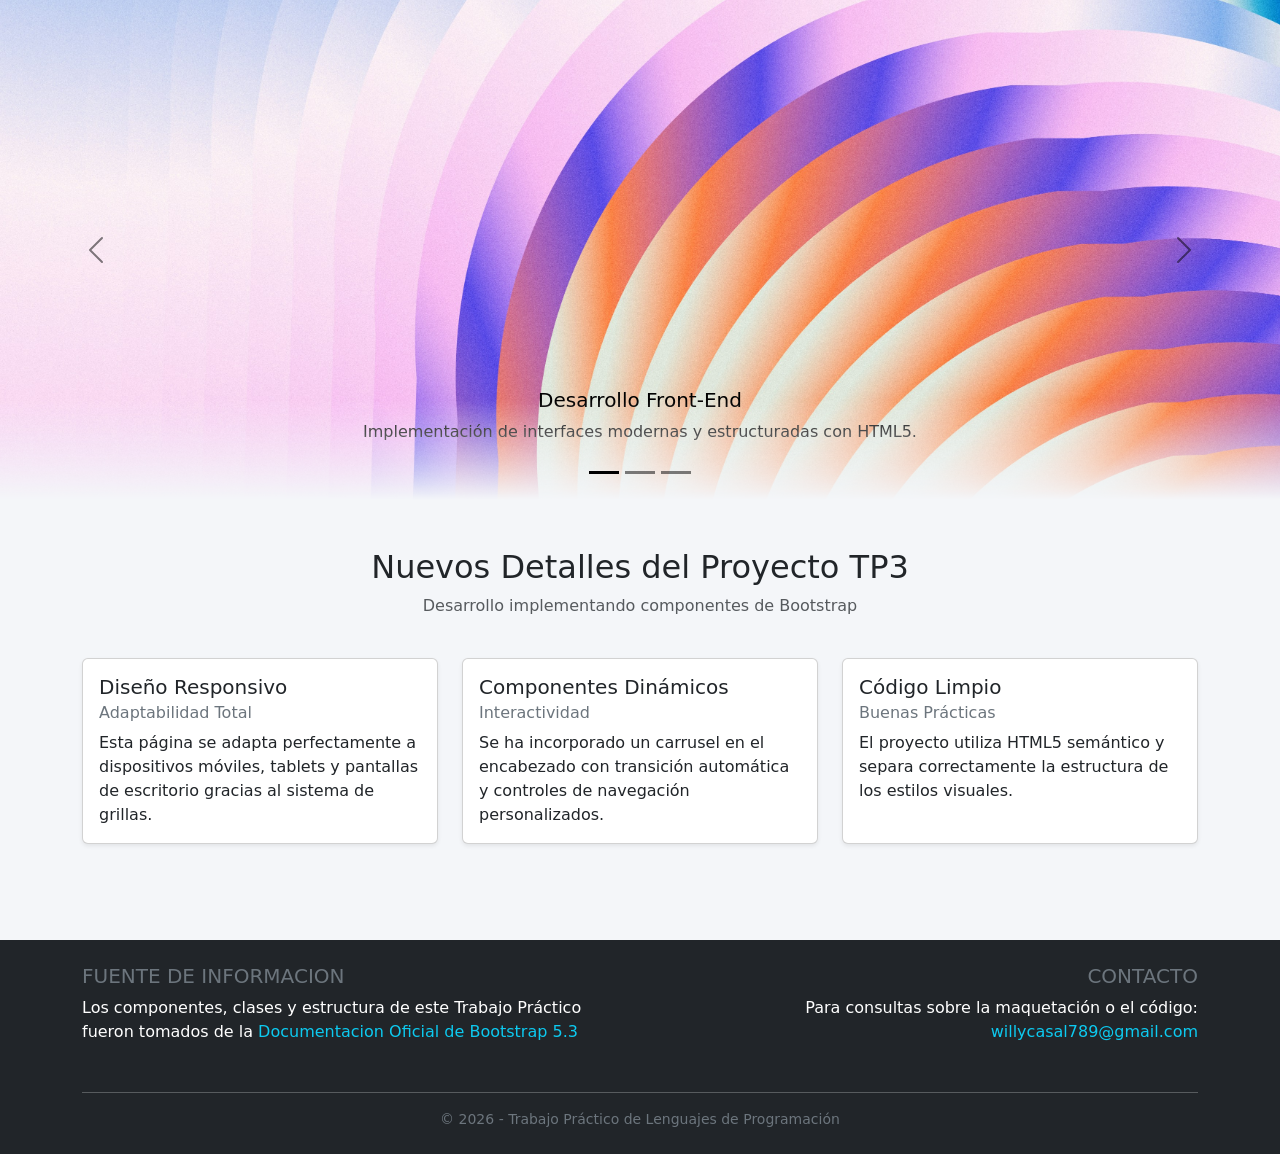
<file: index.html>
<!DOCTYPE html>
<html lang="en">
<head>
    <meta charset="UTF-8">
    <meta name="viewport" content="width=device-width, initial-scale=1.0">
    <title>Proyecto HTML Bootstrap</title>
    <link href="https://cdn.jsdelivr.net/npm/bootstrap@5.3.8/dist/css/bootstrap.min.css" rel="stylesheet" integrity="sha384-sRIl4kxILFvY47J16cr9ZwB07vP4J8+LH7qKQnuqkuIAvNWLzeN8tE5YBujZqJLB" crossorigin="anonymous">
    <link rel="stylesheet" href="style.css">

    
</head>

<body class="d-flex flex-column min-vh-100">
    <header>

        <div id="carouselExampleDark" class="carousel carousel-dark slide">
            <div class="carousel-indicators">
                <button type="button" data-bs-target="#carouselExampleDark" data-bs-slide-to="0" class="active" aria-current="true" aria-label="Slide 1"></button>
                <button type="button" data-bs-target="#carouselExampleDark" data-bs-slide-to="1" aria-label="Slide 2"></button>
                <button type="button" data-bs-target="#carouselExampleDark" data-bs-slide-to="2" aria-label="Slide 3"></button>
            </div>

            <div class="carousel-inner">
                <div class="carousel-item active" data-bs-interval="10000">
                <img src="images/image1.jpg" class="d-block w-100" alt="...">
                <div class="carousel-caption d-none d-md-block">
                    <h5>Desarrollo Front-End</h5>
                    <p>Implementación de interfaces modernas y estructuradas con HTML5.</p>
                </div>
                </div>
                <div class="carousel-item" data-bs-interval="2000">
                <img src="images/image2.jpg" class="d-block w-100" alt="...">
                <div class="carousel-caption d-none d-md-block">
                    <h5>Framework Bootstrap 5</h5>
                    <p>Uso de componentes dinámicos y sistema de grillas para diseño web.</p>
                </div>
                </div>
                <div class="carousel-item">
                <img src="images/image3.jpg" class="d-block w-100" alt="...">
                <div class="carousel-caption d-none d-md-block">
                    <h5>Diseño Responsivo</h5>
                    <p>Adaptabilidad total garantizada para dispositivos móviles y de escritorio.</p>
                </div>
                </div>
            </div>
            <button class="carousel-control-prev" type="button" data-bs-target="#carouselExampleDark" data-bs-slide="prev">
                <span class="carousel-control-prev-icon" aria-hidden="true"></span>
                <span class="visually-hidden">Previous</span>
            </button>
            <button class="carousel-control-next" type="button" data-bs-target="#carouselExampleDark" data-bs-slide="next">
                <span class="carousel-control-next-icon" aria-hidden="true"></span>
                <span class="visually-hidden">Next</span>
            </button>
        </div>
    </header>


    <main class="container my-5 flex-grow-1">
        <div class="row mb-4 text-center">
            <div class="col-12">
                <h2>Nuevos Detalles del Proyecto TP3</h2>
                <p class="text-muted">Desarrollo implementando componentes de Bootstrap</p>
            </div>
        </div>

        <div class="row g-4"> <div class="col-md-4">
                <div class="card h-100 shadow-sm">
                    <div class="card-body">
                        <h5 class="card-title">Diseño Responsivo</h5>
                        <h6 class="card-subtitle mb-2 text-secondary">Adaptabilidad Total</h6>
                        <p class="card-text">Esta página se adapta perfectamente a dispositivos móviles, tablets y pantallas de escritorio gracias al sistema de grillas.</p>
                    </div>
                </div>
            </div>

            <div class="col-md-4">
                <div class="card h-100 shadow-sm">
                    <div class="card-body">
                        <h5 class="card-title">Componentes Dinámicos</h5>
                        <h6 class="card-subtitle mb-2 text-secondary">Interactividad</h6>
                        <p class="card-text">Se ha incorporado un carrusel en el encabezado con transición automática y controles de navegación personalizados.</p>
                    </div>
                </div>
            </div>

            <div class="col-md-4">
                <div class="card h-100 shadow-sm">
                    <div class="card-body">
                        <h5 class="card-title">Código Limpio</h5>
                        <h6 class="card-subtitle mb-2 text-secondary">Buenas Prácticas</h6>
                        <p class="card-text">El proyecto utiliza HTML5 semántico y separa correctamente la estructura de los estilos visuales.</p>
                    </div>
                </div>
            </div>
        </div>
    </main>

    <footer class=" bg-dark text-white py-4 mt-5">
        <div class="container">
            <div class="row text-center text-md-start">
                <div class="col-md-6 mb-3 mb-md-0">
                    <h5 class="text-uppercase text-secondary">Fuente de Informacion</h5>
                    <p class="mb-0">
                        Los componentes, clases y estructura de este Trabajo Práctico fueron tomados de la
                        <a href="https://getbootstrap.com/docs/5.3/" target="_blank" class="text-info text-decoration-none">Documentacion Oficial de Bootstrap 5.3</a>
                    </p>                        
                </div>

                <div class="col-md-6 text-md-end">
                    <h5 class="text-uppercase text-secondary">Contacto</h5>
                    <p class="mb-0">
                        Para consultas sobre la maquetación o el código:<br>
                        <a href="mailto:willycasal789@gmail.com" target="_blank" class="text-decoration-none text-info">willycasal789@gmail.com</a>
                    </p>
                </div>
            </div>

            <hr class="border-light mt-5 mb-3">
            <div class="text-center small text-secondary">
                &copy; 2026 - Trabajo Práctico de Lenguajes de Programación
            </div>
        </div>
    </footer>
    <script src="https://cdn.jsdelivr.net/npm/bootstrap@5.3.8/dist/js/bootstrap.bundle.min.js" integrity="sha384-FKyoEForCGlyvwx9Hj09JcYn3nv7wiPVlz7YYwJrWVcXK/BmnVDxM+D2scQbITxI" crossorigin="anonymous"></script>
</body>
</html>
</file>
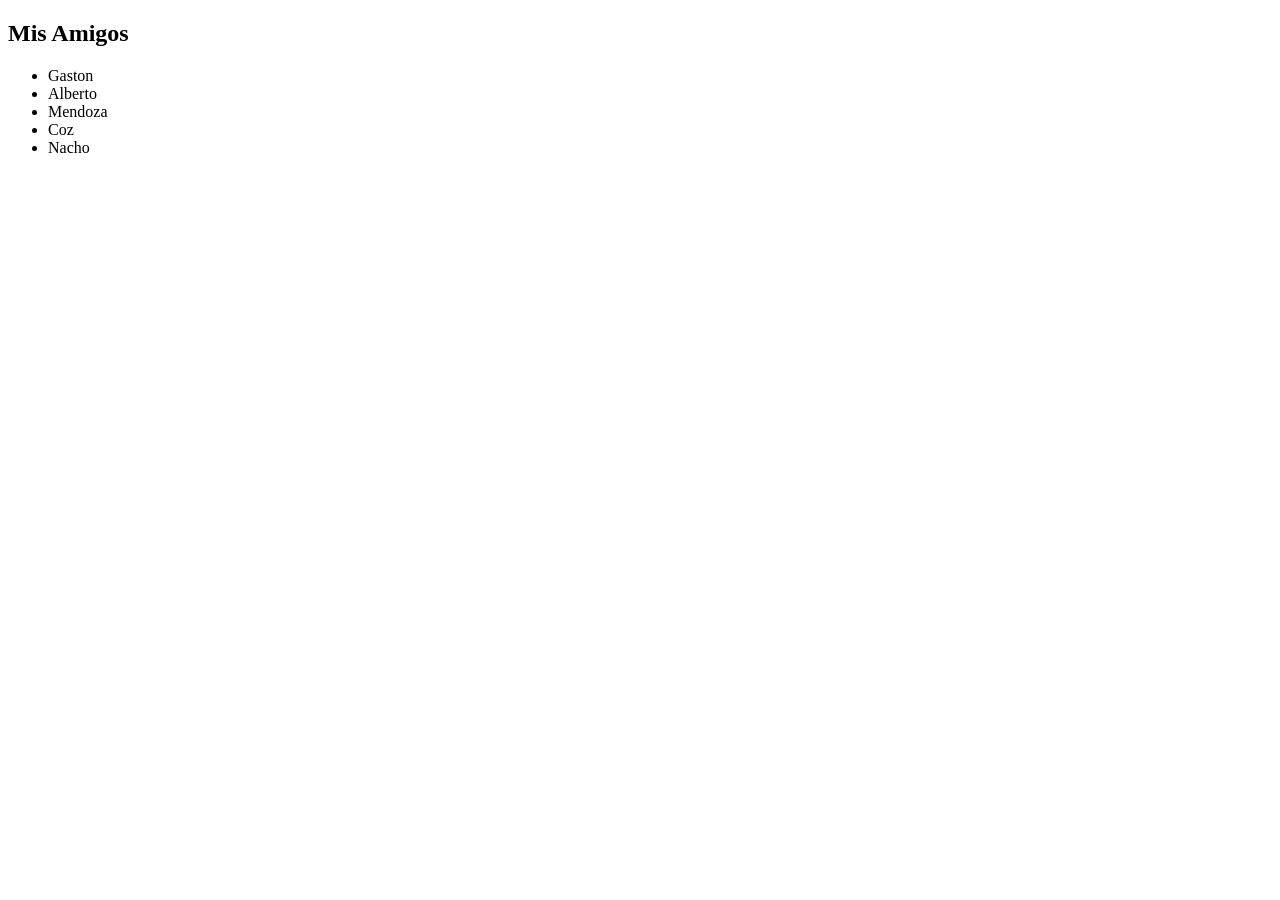
<file: TP_JS/Parte2/Ejercicio1.html>
<!DOCTYPE html>
<html lang="en">
<head>
    <meta charset="UTF-8">
    <meta name="viewport" content="width=device-width, initial-scale=1.0">
    <title>Lista Dinamica</title>
</head>
<body>
    <h2>Mis Amigos</h2>
    <ul id="mi-lista"></ul>

    <script src="Ejercicio1.js"></script>
</body>
</html>
</file>
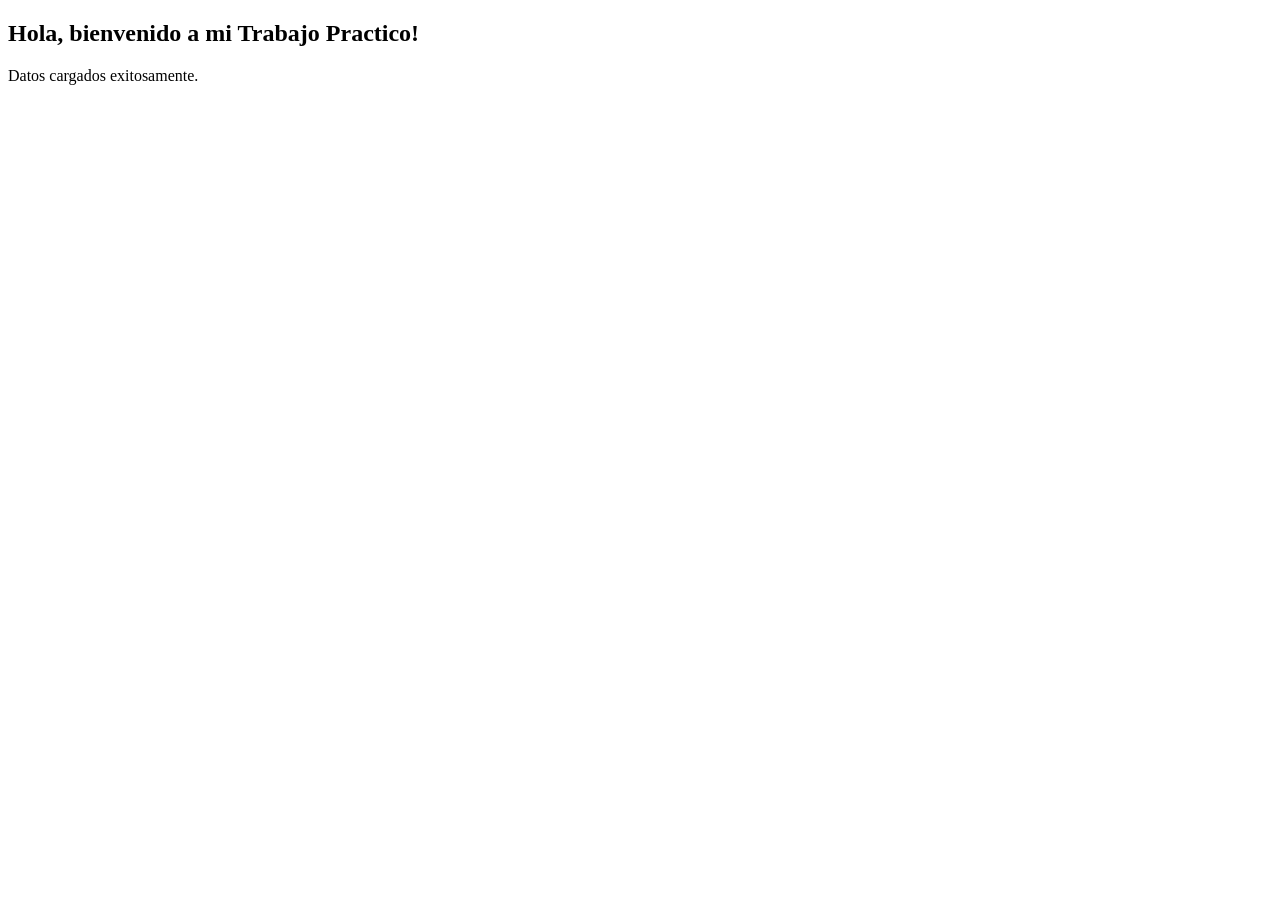
<file: TP_JS/Parte2/Ejercicio2.html>
<!DOCTYPE html>
<html lang="en">
<head>
    <meta charset="UTF-8">
    <meta name="viewport" content="width=device-width, initial-scale=1.0">
    <title>Modificar ID</title>
</head>
<body>
    <h2 id="mensaje-bienvenida">Hola, Visitante</h2>
    <p id="estado">Cargando datos...</p>

    <script src="Ejercicio2.js"></script>
</body>
</html>
</file>
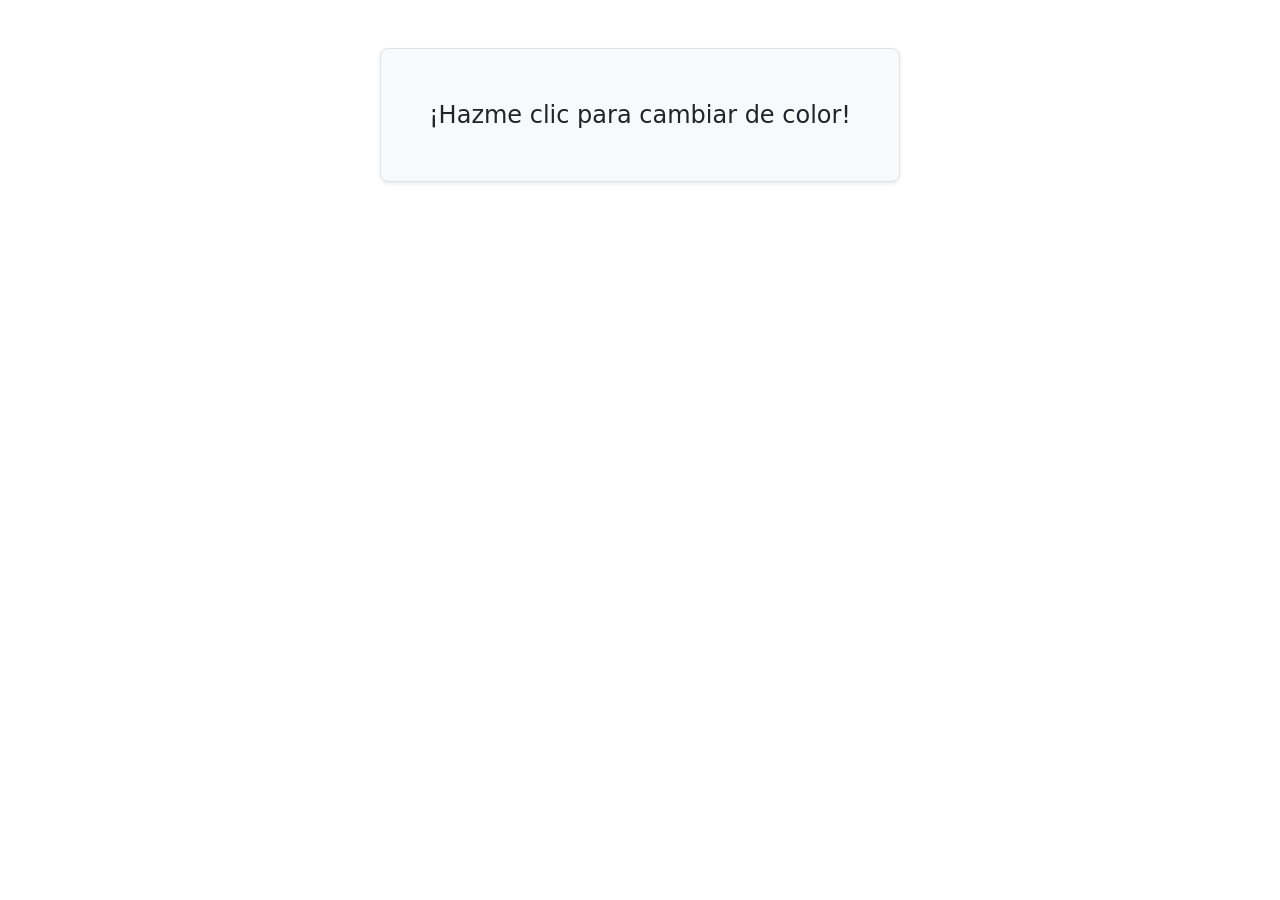
<file: TP_JS/Parte2/Ejercicio3.html>
<!DOCTYPE html>
<html lang="en">
<head>
    <meta charset="UTF-8">
    <meta name="viewport" content="width=device-width, initial-scale=1.0">
    <title>Agregar y quitar clases en elementos</title>
    <link href="https://cdn.jsdelivr.net/npm/bootstrap@5.3.8/dist/css/bootstrap.min.css" rel="stylesheet" integrity="sha384-sRIl4kxILFvY47J16cr9ZwB07vP4J8+LH7qKQnuqkuIAvNWLzeN8tE5YBujZqJLB" crossorigin="anonymous">

    <style>
        .cursor-pointer {cursor: pointer;}
    </style>

</head>
<body class="p-5 d-flex justify-content-center">
    <div id="mi-elemento" class="p-5 d-flex bg-light rounded-3 shadow-sm border text-center cursor-pointer fs-4">
        ¡Hazme clic para cambiar de color!
    </div>


    <script src="https://cdn.jsdelivr.net/npm/bootstrap@5.3.8/dist/js/bootstrap.bundle.min.js" integrity="sha384-FKyoEForCGlyvwx9Hj09JcYn3nv7wiPVlz7YYwJrWVcXK/BmnVDxM+D2scQbITxI" crossorigin="anonymous"></script>
    <script src="Ejercicio3.js"></script>
</body>
</html>
</file>
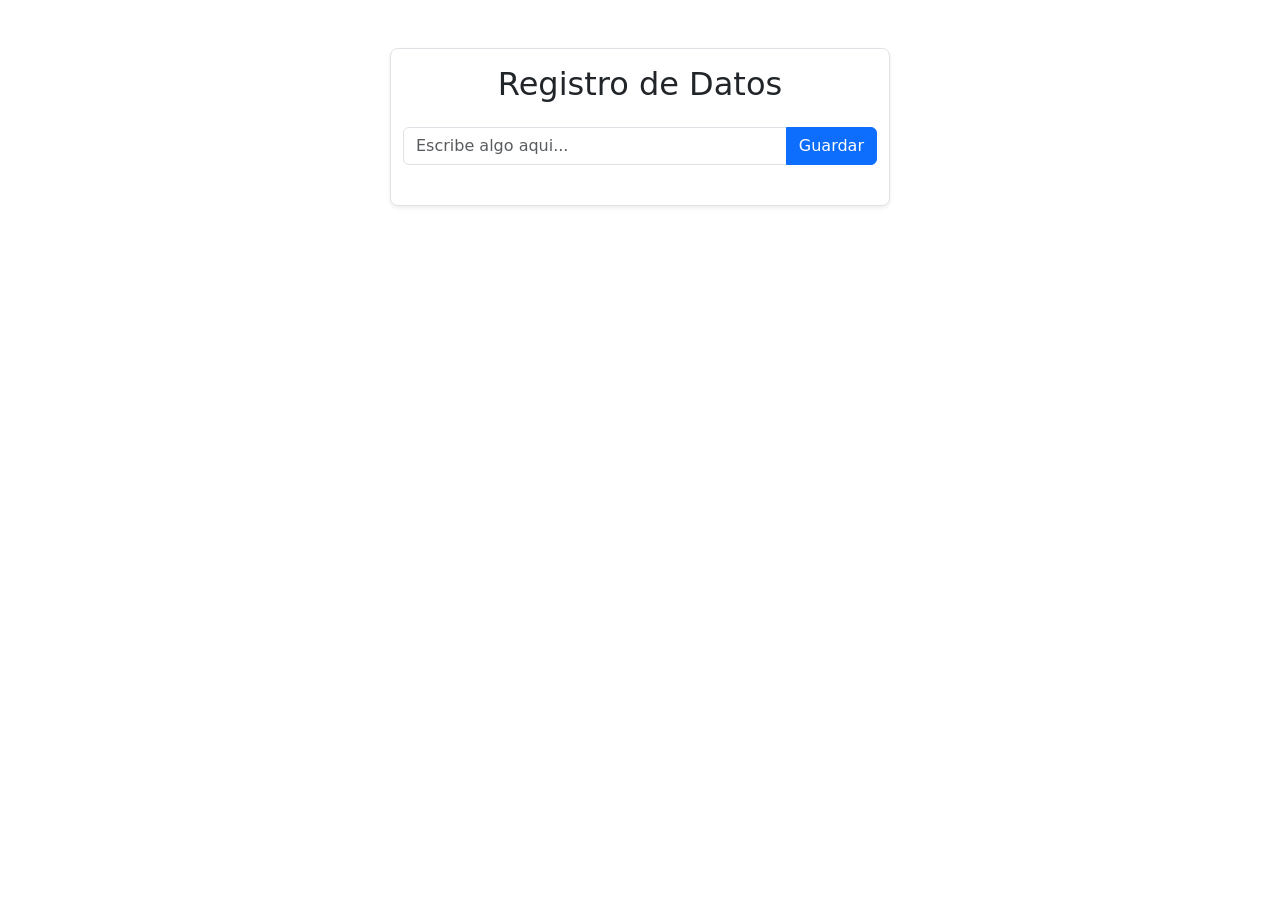
<file: TP_JS/Parte2/Ejercicio4.html>
<!DOCTYPE html>
<html lang="en">
<head>
    <meta charset="UTF-8">
    <meta name="viewport" content="width=device-width, initial-scale=1.0">
    <title>Formulario Dinamico</title>
    <link href="https://cdn.jsdelivr.net/npm/bootstrap@5.3.8/dist/css/bootstrap.min.css" rel="stylesheet" integrity="sha384-sRIl4kxILFvY47J16cr9ZwB07vP4J8+LH7qKQnuqkuIAvNWLzeN8tE5YBujZqJLB" crossorigin="anonymous">
 
</head>
<body class="p-5 ">
    <div class="container border rounded-3 shadow-sm" style="max-width: 500px;">
        <h2 class="mb-4 mt-3  text-center">Registro de Datos</h2>
        <form id="mi-formulario" class="mb-4">
            <div class="input-group">
                <input type="text" id="input-dato" class="form-control shadow-none" placeholder="Escribe algo aqui..." required >
                <button type="submit" class="btn btn-primary">Guardar</button>
            </div>
        </form>

        <ul id="lista-visual" class="list-group mb-3">
            </ul>
    </div>

    <script src="Ejercicio4.js"></script>
    <script src="https://cdn.jsdelivr.net/npm/bootstrap@5.3.8/dist/js/bootstrap.bundle.min.js" integrity="sha384-FKyoEForCGlyvwx9Hj09JcYn3nv7wiPVlz7YYwJrWVcXK/BmnVDxM+D2scQbITxI" crossorigin="anonymous"></script>
</body>
</html>
</file>
<file: style.css>
body {
    background-color: #f4f6f9; 
    margin: 0;
    padding: 0;
}
.carousel-item img {
    height: 500px;
    object-fit: cover;
}

.carousel-inner {
    -webkit-mask-image: linear-gradient(to bottom, rgba(0,0,0,1) 80%, rgba(0,0,0,0) 100%);
    mask-image: linear-gradient(to bottom, rgba(0,0,0,1) 80%, rgba(0,0,0,0) 100%);
}
</file>
